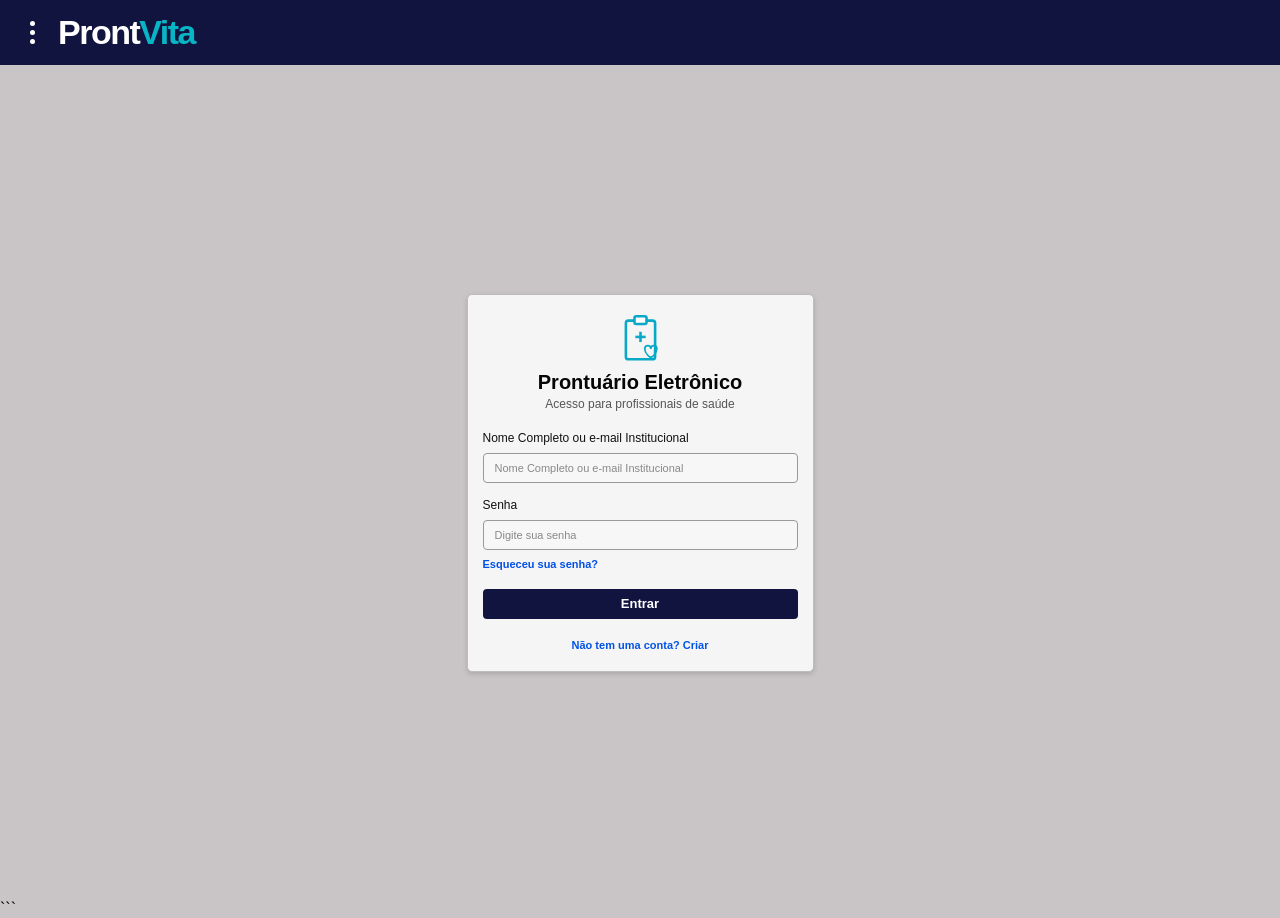
<file: index.html>
<!DOCTYPE html>
<html lang="pt-BR">

<head>
    <meta charset="UTF-8">
    <meta name="viewport" content="width=device-width, initial-scale=1.0">

    <title>ProntVita - Login</title>

    <link rel="stylesheet" href="estilo.css">
</head>

<body>

    <!-- CABEÇALHO -->
    <header class="cabecalho">

        <!-- MENU DOS TRÊS PONTOS -->
        <div class="menu-container">

            <button class="menu-botao" onclick="abrirMenu()">
                <span></span>
                <span></span>
                <span></span>
            </button>

            <!-- MENU -->
            <div class="menu-dropdown" id="menuDropdown">

                <a href="index.html">Login</a>

                <a href="cadastro.html">Cadastro</a>

            </div>

        </div>


        <!-- LOGO -->
        <div class="logo">
            <span>Pront</span><span>Vita</span>
        </div>

    </header>


    <!-- ÁREA PRINCIPAL -->
    <main class="principal">

        <!-- CARD DE LOGIN -->
        <section class="login-card">

            <!-- ÍCONE -->
            <div class="icone">

                <svg viewBox="0 0 64 64" xmlns="http://www.w3.org/2000/svg">

                    <rect x="15" y="10"
                          width="34"
                          height="45"
                          rx="3"
                          fill="none"
                          stroke="#08a9c7"
                          stroke-width="3"/>

                    <rect x="25" y="5"
                          width="14"
                          height="9"
                          rx="2"
                          fill="white"
                          stroke="#08a9c7"
                          stroke-width="3"/>

                    <line x1="32" y1="23"
                          x2="32" y2="35"
                          stroke="#08a9c7"
                          stroke-width="3"/>

                    <line x1="26" y1="29"
                          x2="38" y2="29"
                          stroke="#08a9c7"
                          stroke-width="3"/>

                    <path d="M37 43
                             C37 38, 44 38, 44 43
                             C44 38, 51 38, 51 43
                             C51 49, 44 53, 44 53
                             C44 53, 37 49, 37 43Z"
                          fill="none"
                          stroke="#08a9c7"
                          stroke-width="2"/>

                </svg>

            </div>


            <!-- TÍTULO -->
            <h1>Prontuário Eletrônico</h1>

            <p class="subtitulo">
                Acesso para profissionais de saúde
            </p>


            <!-- FORMULÁRIO -->
            <form>

                <label for="usuario">
                    Nome Completo ou e-mail Institucional
                </label>

                <input
                    type="text"
                    id="usuario"
                    placeholder="Nome Completo ou e-mail Institucional"
                >


                <label for="senha">
                    Senha
                </label>

                <input
                    type="password"
                    id="senha"
                    placeholder="Digite sua senha"
                >


                <a href="#" class="esqueci">
                    Esqueceu sua senha?
                </a>


                <button type="submit">
                    Entrar
                </button>

            </form>


            <!-- CADASTRO -->
            <p class="criar-conta">
                Não tem uma conta?
                <a href="cadastro.html">Criar</a>
            </p>

        </section>

    </main>


    <!-- JAVASCRIPT DO MENU -->
    <script>

        function abrirMenu() {

            const menu = document.getElementById("menuDropdown");

            menu.classList.toggle("ativo");

        }

    </script>

</body>
</html>
```
</file>
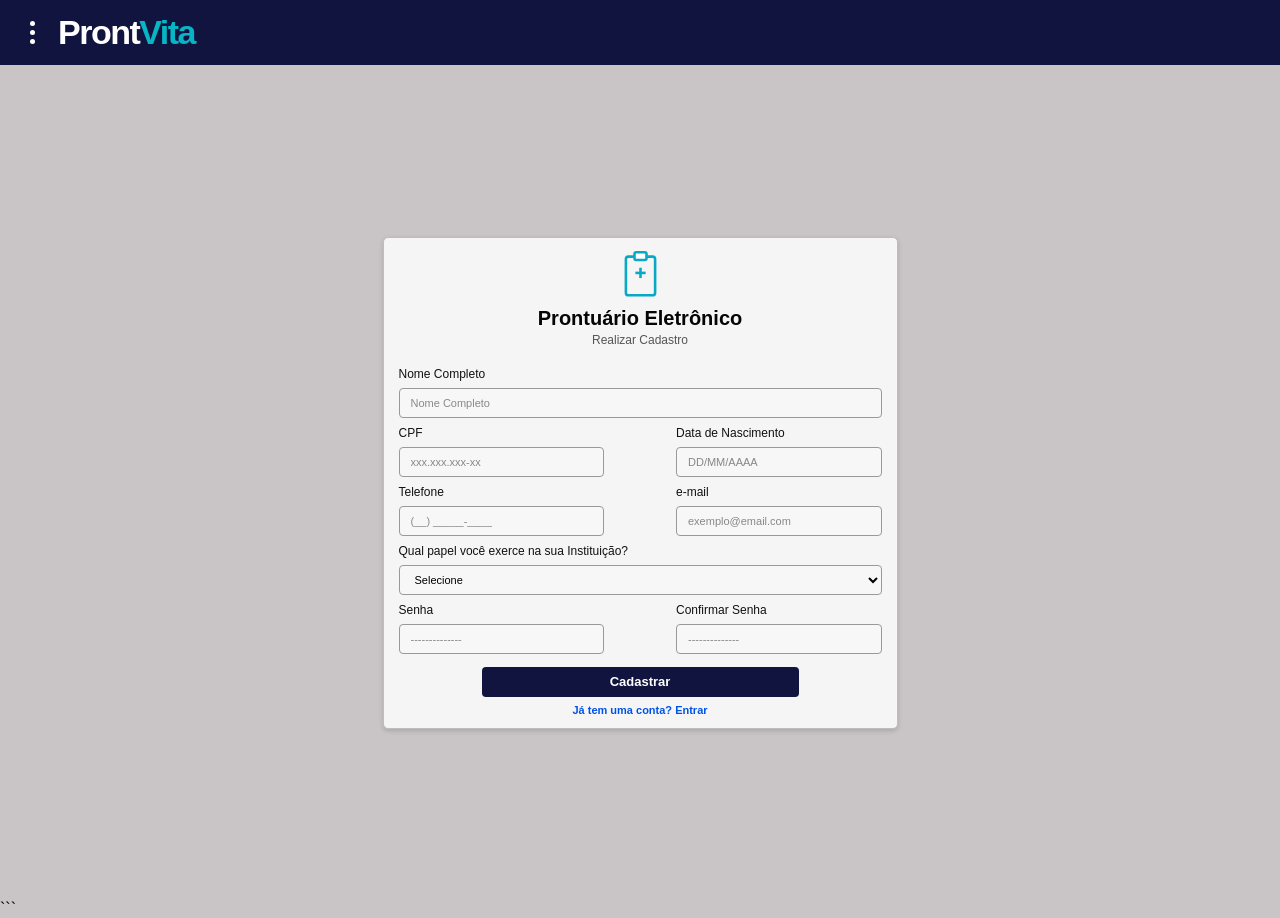
<file: cadastro.html>
<!DOCTYPE html>
<html lang="pt-BR">

<head>
    <meta charset="UTF-8">
    <meta name="viewport" content="width=device-width, initial-scale=1.0">

    <title>ProntVita - Cadastro</title>

    <link rel="stylesheet" href="estilo.css">
</head>

<body>

    <!-- CABEÇALHO -->
    <header class="cabecalho">

        <!-- MENU DOS TRÊS PONTOS -->
        <div class="menu-container">

            <button class="menu-botao" onclick="abrirMenu()">
                <span></span>
                <span></span>
                <span></span>
            </button>

            <!-- MENU -->
            <div class="menu-dropdown" id="menuDropdown">

                <a href="index.html">Login</a>

                <a href="cadastro.html">Cadastro</a>

            </div>

        </div>


        <!-- LOGO -->
        <div class="logo">
            <span>Pront</span><span>Vita</span>
        </div>

    </header>


    <!-- ÁREA PRINCIPAL -->
    <main class="principal">

        <!-- CARD DE CADASTRO -->
        <section class="cadastro-card">

            <!-- ÍCONE -->
            <div class="icone">

                <svg viewBox="0 0 64 64" xmlns="http://www.w3.org/2000/svg">

                    <rect x="15" y="10"
                          width="34"
                          height="45"
                          rx="3"
                          fill="none"
                          stroke="#08a9c7"
                          stroke-width="3"/>

                    <rect x="25" y="5"
                          width="14"
                          height="9"
                          rx="2"
                          fill="white"
                          stroke="#08a9c7"
                          stroke-width="3"/>

                    <line x1="32" y1="23"
                          x2="32" y2="35"
                          stroke="#08a9c7"
                          stroke-width="3"/>

                    <line x1="26" y1="29"
                          x2="38" y2="29"
                          stroke="#08a9c7"
                          stroke-width="3"/>

                </svg>

            </div>


            <!-- TÍTULO -->
            <h1>Prontuário Eletrônico</h1>

            <p class="subtitulo">
                Realizar Cadastro
            </p>


            <!-- FORMULÁRIO -->
            <form class="form-cadastro">

                <!-- NOME -->
                <div class="campo campo-completo">

                    <label for="nome">
                        Nome Completo
                    </label>

                    <input
                        type="text"
                        id="nome"
                        placeholder="Nome Completo"
                    >

                </div>


                <!-- CPF -->
                <div class="campo">

                    <label for="cpf">
                        CPF
                    </label>

                    <input
                        type="text"
                        id="cpf"
                        placeholder="xxx.xxx.xxx-xx"
                    >

                </div>


                <!-- DATA DE NASCIMENTO -->
                <div class="campo">

                    <label for="data">
                        Data de Nascimento
                    </label>

                    <input
                        type="text"
                        id="data"
                        placeholder="DD/MM/AAAA"
                    >

                </div>


                <!-- TELEFONE -->
                <div class="campo">

                    <label for="telefone">
                        Telefone
                    </label>

                    <input
                        type="text"
                        id="telefone"
                        placeholder="(__) _____-____"
                    >

                </div>


                <!-- EMAIL -->
                <div class="campo">

                    <label for="email">
                        e-mail
                    </label>

                    <input
                        type="email"
                        id="email"
                        placeholder="exemplo@email.com"
                    >

                </div>


                <!-- PAPEL -->
                <div class="campo campo-completo">

                    <label for="papel">
                        Qual papel você exerce na sua Instituição?
                    </label>

                    <select id="papel">

                        <option value="">
                            Selecione
                        </option>

                        <option value="medico">
                            Médico
                        </option>

                        <option value="enfermeiro">
                            Enfermeiro
                        </option>

                        <option value="tecnico">
                            Técnico de Enfermagem
                        </option>

                        <option value="administrativo">
                            Administrativo
                        </option>

                        <option value="outro">
                            Outro
                        </option>

                    </select>

                </div>


                <!-- SENHA -->
                <div class="campo">

                    <label for="senha">
                        Senha
                    </label>

                    <input
                        type="password"
                        id="senha"
                        placeholder="--------------"
                    >

                </div>


                <!-- CONFIRMAR SENHA -->
                <div class="campo">

                    <label for="confirmarSenha">
                        Confirmar Senha
                    </label>

                    <input
                        type="password"
                        id="confirmarSenha"
                        placeholder="--------------"
                    >

                </div>


                <!-- BOTÃO -->
                <div class="botao-cadastro">

                    <button type="submit">
                        Cadastrar
                    </button>

                </div>

            </form>


            <!-- VOLTAR PARA LOGIN -->
            <p class="criar-conta">

                Já tem uma conta?

                <a href="index.html">
                    Entrar
                </a>

            </p>

        </section>

    </main>


    <!-- JAVASCRIPT DO MENU -->
    <script>

        function abrirMenu() {

            const menu = document.getElementById("menuDropdown");

            menu.classList.toggle("ativo");

        }

    </script>

</body>
</html>
```
</file>
<file: estilo.css>
* {
    box-sizing: border-box;
    margin: 0;
    padding: 0;
}


body {
    font-family: Arial, Helvetica, sans-serif;

    background-color: #c9c4c5;

    min-height: 100vh;
}


/* =====================================
   CABEÇALHO
===================================== */

.cabecalho {

    height: 65px;

    width: 100%;

    background-color: #10143f;

    display: flex;

    align-items: center;

    padding-left: 15px;

    gap: 8px;
}


/* =====================================
   LOGO
===================================== */

.logo {

    font-size: 34px;

    font-weight: bold;

    letter-spacing: -1.5px;
}


.logo span:first-child {

    color: white;
}


.logo span:last-child {

    color: #08b5c5;
}


/* =====================================
   MENU DOS TRÊS PONTOS
===================================== */

.menu-container {

    position: relative;
}


/* BOTÃO */

.menu-botao {

    width: 35px;

    height: 40px;

    border: none;

    background: transparent;

    display: flex;

    flex-direction: column;

    justify-content: center;

    align-items: center;

    gap: 4px;

    cursor: pointer;

    padding: 0;
}


/* TRÊS PONTOS */

.menu-botao span {

    width: 5px;

    height: 5px;

    background-color: white;

    border-radius: 50%;
}


/* =====================================
   MENU DROPDOWN
===================================== */

.menu-dropdown {

    position: absolute;

    top: 42px;

    left: 0;

    width: 140px;

    background-color: white;

    border: 1px solid #ccc;

    border-radius: 5px;

    box-shadow:
        0 3px 8px rgba(0, 0, 0, 0.25);

    display: none;

    z-index: 1000;
}


/* LINKS */

.menu-dropdown a {

    display: block;

    padding: 12px 15px;

    color: #111;

    text-decoration: none;

    font-size: 14px;
}


/* QUANDO PASSAR O MOUSE */

.menu-dropdown a:hover {

    background-color: #eeeeee;
}


/* MENU ABERTO */

.menu-dropdown.ativo {

    display: block;
}


/* =====================================
   ÁREA PRINCIPAL
===================================== */

.principal {

    min-height: calc(100vh - 65px);

    display: flex;

    justify-content: center;

    align-items: center;

    padding: 30px;
}


/* =====================================
   CARD DE LOGIN
===================================== */

.login-card {

    width: 347px;

    min-height: 372px;

    background-color: #f5f5f5;

    border: 1px solid #bdbdbd;

    border-radius: 5px;

    box-shadow:
        0 2px 5px rgba(0, 0, 0, 0.15);

    padding: 17px 15px 20px;

    display: flex;

    flex-direction: column;
}


/* =====================================
   CARD DE CADASTRO
===================================== */

.cadastro-card {

    width: 515px;

    min-height: 430px;

    background-color: #f5f5f5;

    border: 1px solid #bdbdbd;

    border-radius: 5px;

    box-shadow:
        0 2px 5px rgba(0, 0, 0, 0.15);

    padding: 10px 15px 12px;

    display: flex;

    flex-direction: column;
}


/* =====================================
   ÍCONE
===================================== */

.icone {

    width: 55px;

    height: 55px;

    margin: 0 auto 4px;
}


.icone svg {

    width: 100%;

    height: 100%;
}


/* =====================================
   TÍTULO
===================================== */

h1 {

    text-align: center;

    font-size: 20px;

    font-weight: 700;

    color: #050505;
}


.subtitulo {

    text-align: center;

    font-size: 12px;

    color: #555;

    margin-top: 3px;

    margin-bottom: 20px;
}


/* =====================================
   FORMULÁRIO
===================================== */

form {

    width: 100%;
}


label {

    display: block;

    font-size: 12px;

    color: #111;

    margin-bottom: 7px;
}


input,
select {

    width: 100%;

    height: 30px;

    border: 1px solid #999;

    border-radius: 4px;

    background-color: #f7f7f7;

    padding: 0 11px;

    font-size: 11px;

    outline: none;
}


input:focus,
select:focus {

    border-color: #10143f;
}


input::placeholder {

    color: #888;
}


/* =====================================
   LOGIN
===================================== */

.login-card form label {

    margin-bottom: 8px;
}


.login-card input {

    margin-bottom: 15px;
}


/* ESQUECEU A SENHA */

.esqueci {

    display: block;

    width: fit-content;

    font-size: 11px;

    font-weight: bold;

    color: #004fe6;

    text-decoration: none;

    margin-top: -7px;

    margin-bottom: 19px;
}


.esqueci:hover {

    text-decoration: underline;
}


/* =====================================
   BOTÕES
===================================== */

button {

    border: none;

    border-radius: 4px;

    background-color: #10143f;

    color: white;

    font-weight: bold;

    cursor: pointer;
}


.login-card button {

    width: 100%;

    height: 30px;

    font-size: 13px;
}


button:hover {

    background-color: #171c52;
}


/* =====================================
   CRIAR CONTA
===================================== */

.criar-conta {

    text-align: center;

    font-size: 11px;

    font-weight: bold;

    margin-top: 20px;

    color: #0052e6;
}


.criar-conta a {

    color: #0052e6;

    text-decoration: none;
}


.criar-conta a:hover {

    text-decoration: underline;
}


/* =====================================
   FORMULÁRIO DE CADASTRO
===================================== */

.form-cadastro {

    display: grid;

    grid-template-columns: 1fr 1fr;

    column-gap: 72px;

    row-gap: 8px;

    padding: 0 0;
}


/* CADA CAMPO */

.campo {

    width: 100%;
}


/* CAMPO QUE OCUPA A LINHA INTEIRA */

.campo-completo {

    grid-column: 1 / 3;
}


/* SELECT */

select {

    appearance: auto;

    cursor: pointer;
}


/* =====================================
 BOTÃO CADASTRAR
===================================== */

.botao-cadastro {

    grid-column: 1 / 3;

    display: flex;

    justify-content: center;

    margin-top: 5px;
}


.botao-cadastro button {

    width: 317px;

    height: 30px;

    font-size: 13px;
}


/* =====================================
   CADASTRO - LINK
===================================== */

.cadastro-card .criar-conta {

    margin-top: 7px;
}


/* =====================================
   RESPONSIVIDADE
===================================== */

@media (max-width: 600px) {

    .cabecalho {

        height: 60px;

        padding-left: 10px;
    }


    .logo {

        font-size: 30px;
    }


    .principal {

        min-height: calc(100vh - 60px);

        padding: 20px 15px;
    }


    .login-card,
    .cadastro-card {

        width: 100%;

        max-width: 515px;
    }


    .form-cadastro {

        grid-template-columns: 1fr;

        column-gap: 0;

        row-gap: 10px;
    }


    .campo-completo {

        grid-column: 1;
    }


    .botao-cadastro {

        grid-column: 1;
    }


    .botao-cadastro button {

        width: 100%;
    }

}
</file>
